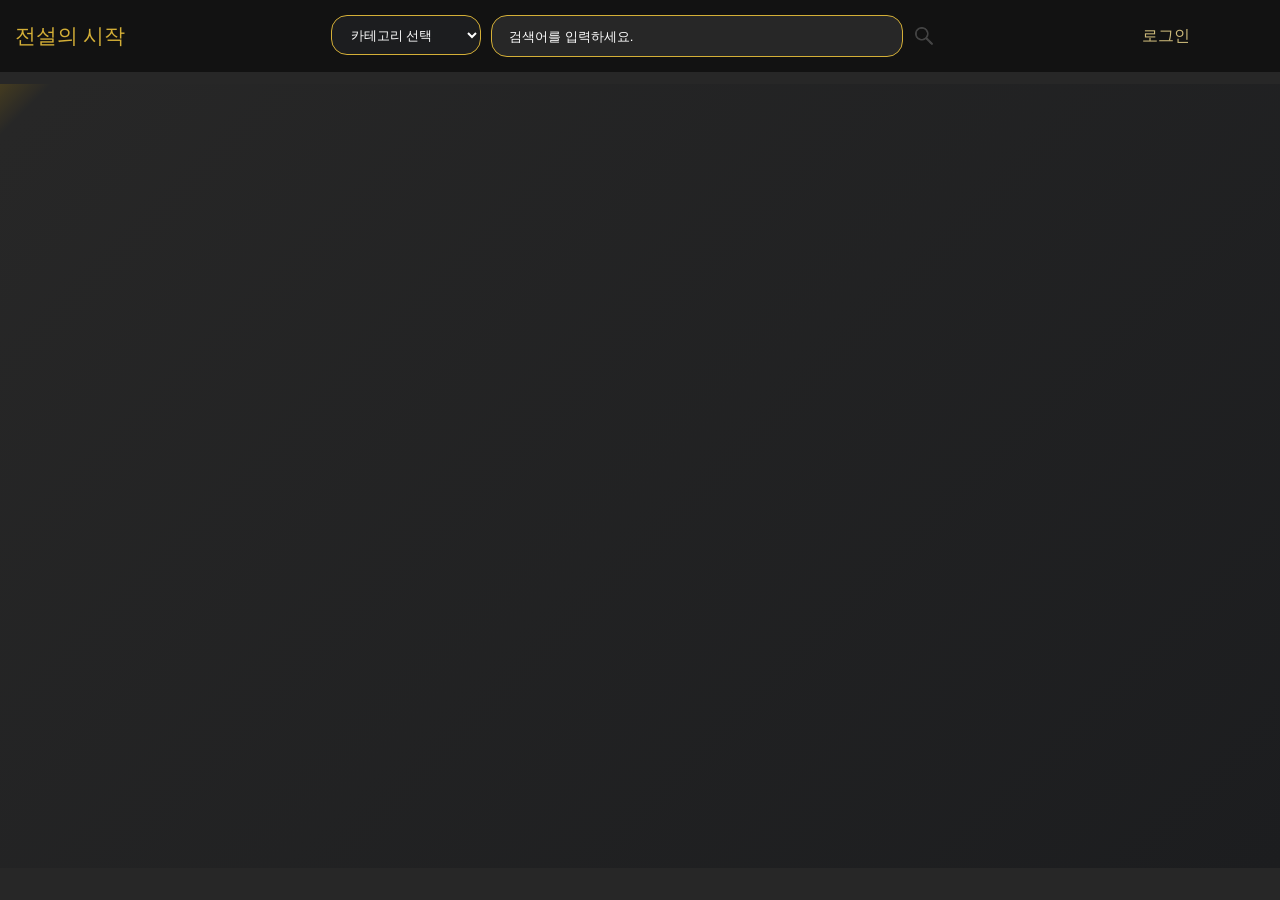
<file: index.html>
<!doctype html>
<html lang="ko">

<head>
  <meta charset="UTF-8" />
  <meta name="viewport" content="width=device-width, initial-scale=1.0" />
  <title>전설의 시작</title>
  <link rel="stylesheet" href="css/style.css" />
  <link rel="stylesheet" href="css/index.css" />
</head>
<!-- 왜 안돼 -->
<body>
  <section class="demo-holy-grid">
    <div class="hg-header">
      <nav class="demo-nav">
        <div class="logo"><a href="index.html">전설의 시작</a></div>
        <div class="searchbox">
          <select id="category-select" class="custom-select">
    <option value="">카테고리 선택</option>
  </select>
        <input type="text" placeholder="  검색어를 입력하세요." />
        <button>
          <img class="btn-img" src="search_icon.png" alt="검색버튼" />
        </button>
        </div>
         <ul class="menu-list">
          <li><a href="login-page.html" id="login-page">로그인</a></li>
          <li><a href="myorder.html" id="myorder" style="display: none;" class="loginout">내 주문 내역</a></li>
          <li><a href="mypage.html" style="display: none;" class="loginout">내 정보</a></li>
          <li><a href="" style="display: none;" id="logout-btn" class="loginout">로그아웃</a></li>
        </ul>
      </nav>  
    </div>
    <div class="hg-content">
      <section class="demo-product-grid">
        <div id="product-list" class="demo-product-card productcard2">
        </div>
      </section>
    </div>

    <script>
      window.addEventListener("DOMContentLoaded", () => {
        const isLoggedIn = sessionStorage.getItem("accessToken");
        const loginButton = document.querySelector("#login-page");
        if (isLoggedIn && loginButton) {
          loginButton.style.display = "none"
          const logout = document.querySelectorAll(".loginout")
          logout.forEach(e => {
            e.style.display = "inline"
          })
        }
      })

      document.querySelector("#logout-btn").addEventListener("click", () => {
        sessionStorage.removeItem("accessToken");
        alert('로그아웃 되었습니다')
        window.location.href = "./index.html"
      });
    </script>
</body>
<script src="/js/common.js"></script>
</html>
</file>
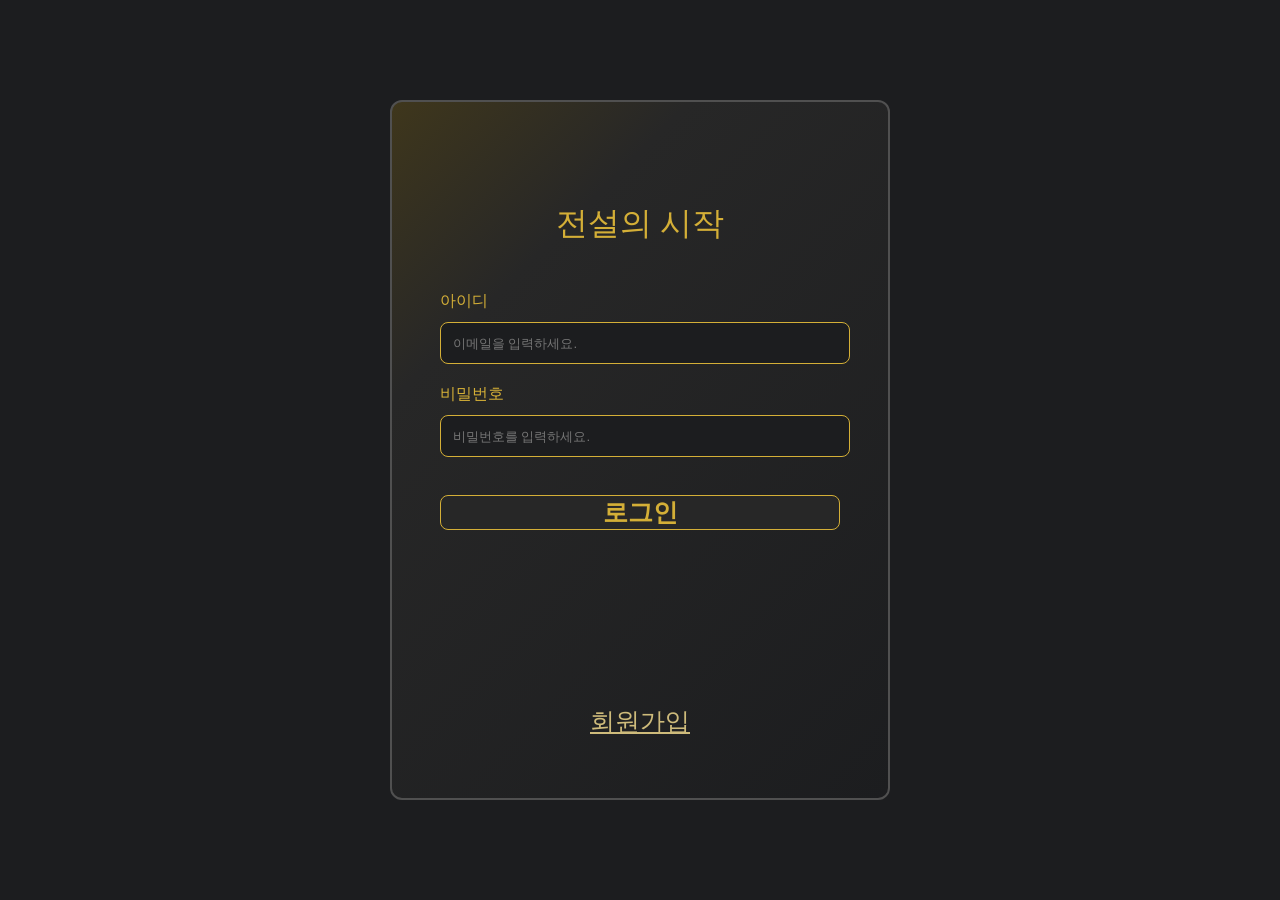
<file: login-page.html>
<!doctype html>
<html lang="ko">
  <head>
    <meta charset="UTF-8" />
    <meta name="viewport" content="width=device-width, initial-scale=1.0" />
    <title>login</title>
    <link rel="stylesheet" href="css/style.css" />
    <link rel="stylesheet" href="css/login.css" />
  </head>

  <body>
    <div class="login-container">
      <div class="logo" id="login-logo">
        <a href="index.html">전설의 시작</a>
      </div>
      <form>
        <div class="loginpage_info">아이디</div>
        <input
          class="signInput"
          id="userId"
          name="userId"
          type="text"
          placeholder=" 이메일을 입력하세요."
        />

        <div class="loginpage_info">
          비밀번호
          <input
            class="signInput"
            id="password"
            name="password"
            type="password"
            placeholder=" 비밀번호를 입력하세요."
          />
        </div>
        <br />
        <button class="btn-action btn-login" id="login-btn">로그인</button>
      </form>
      <button class="noneType-btn" id="register-btn">회원가입</button>
    </div>

    <script>
      document.querySelector("form").addEventListener("submit", async (e) => {
        e.preventDefault();
        const email = e.target.userId.value;
        const password = e.target.password.value;
        try {
          const response = await fetch(
            "http://teacherdev09.kro.kr:10002/endpoint/api/users/login",
            {
              method: "POST",
              headers: { "Content-Type": "application/json" },
              body: JSON.stringify({ email, password }),
            },
          );

          if (!response.ok) {
            throw new Error("로그인 정보 불일치");
          }
          const data = await response.json();
          sessionStorage.setItem("accessToken", data.data.accessToken);
          alert("환영합니다");
          window.location.href = "./index.html";
        } catch (error) {
          alert(error.message);
        }
      });

      const registerBtn = document.getElementById("register-btn");
      registerBtn.addEventListener("click", () => {
        window.location.href = "./register.html";
      });
    </script>
  </body>
</html>
</file>
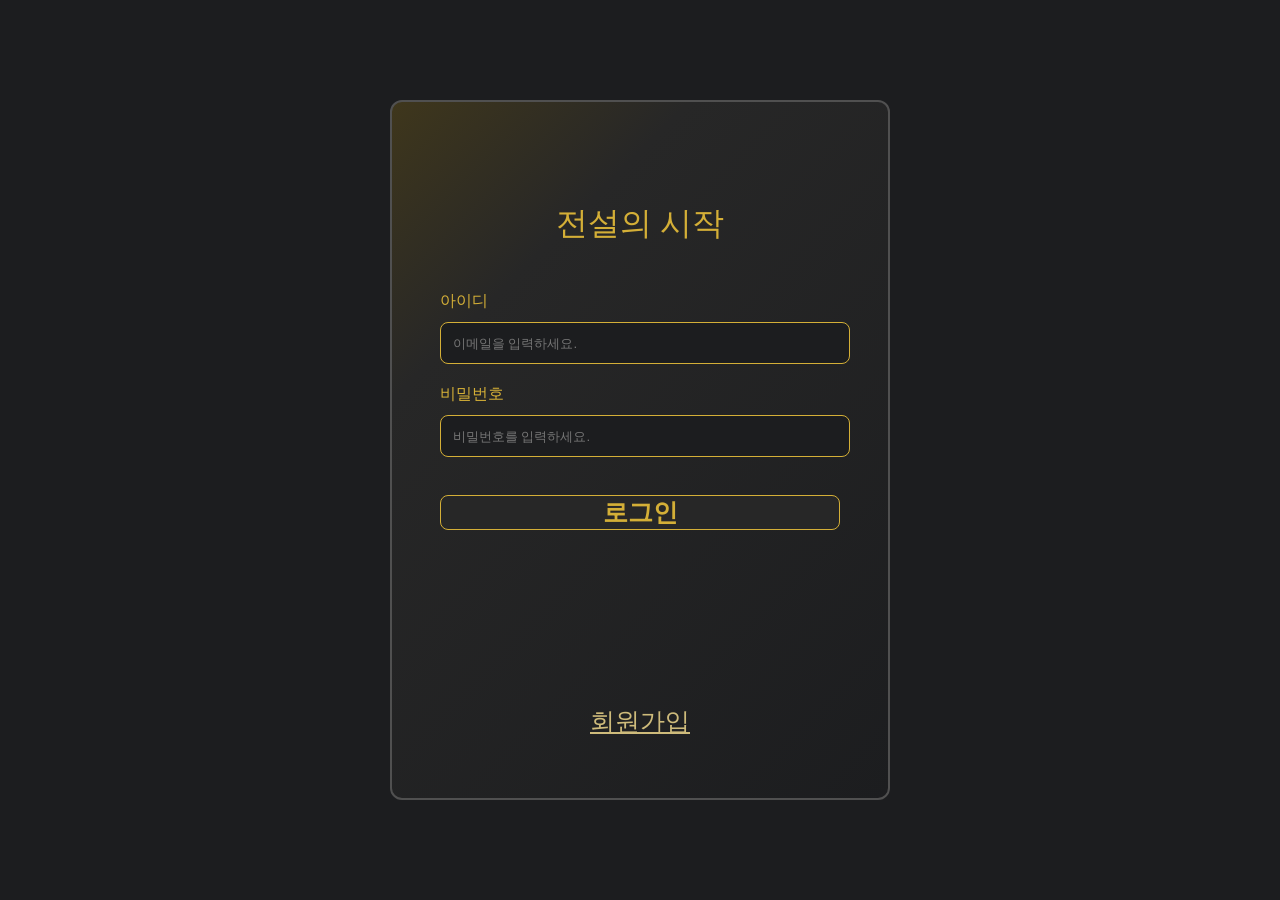
<file: myorder.html>
<!doctype html>
<html lang="ko">
  <head>
    <meta charset="UTF-8" />
    <meta name="viewport" content="width=device-width, initial-scale=1.0" />
    <title>내 주문내역</title>
    <link rel="stylesheet" href="css/style.css" />
    <link rel="stylesheet" href="css/index.css" />
    <link rel="stylesheet" href="css/mypage.css" />
  </head>

  <body>
    <section class="demo-holy-grid">
      <div class="hg-header">
        <nav class="demo-nav">
          <div class="logo"><a href="index.html">전설의 시작</a></div>
          <div class="searchbox">
            <!-- ⬇️ 카테고리 선택창 추가 -->
            <select id="category-select" class="custom-select">
              <option value="">카테고리 선택</option>
            </select>
            <input
              type="text"
              class="searchbox_text"
              placeholder="검색어를 입력하세요."
            />
            <button>
              <img class="btn-img" src="search_icon.png" alt="검색버튼" />
            </button>
          </div>
          <ul class="menu-list">
            <li><a href="login-page.html" id="login-page">로그인</a></li>
            <li>
              <a
                href="myorder.html"
                id="myorder"
                style="display: none"
                class="loginout"
                >내 주문 내역</a
              >
            </li>
            <li>
              <a href="mypage.html" style="display: none" class="loginout"
                >내 정보</a
              >
            </li>
            <li>
              <a href="" style="display: none" id="logout-btn" class="loginout"
                >로그아웃</a
              >
            </li>
          </ul>
        </nav>
      </div>
      <div class="user-container myorder_container">
        <div class="info myorder_info">
          <h1>주문 내역</h1>
        </div>
        <form>
          <div class="orderInfo">
            <div class="user-info">
              <span class="label">주문 번호 : </span>
              <span class="value" id="orderNum">주문 내역이 없습니다.</span>
              <!-- ⬅️ 빈칸에 글자를 채워줍니다 -->
            </div>
            <div class="user-info">
              <span class="label">주문 상품 : </span>
              <span class="value" id="product">주문 내역이 없습니다.</span>
            </div>
            <div class="user-info">
              <span class="label">가격 : </span>
              <span class="value" id="price">주문 내역이 없습니다.</span>
            </div>
            <div class="user-info">
              <span class="label">수량 : </span>
              <span class="value" id="quantity">주문 내역이 없습니다.</span>
            </div>
            <div class="user-info">
              <span class="label">총금액 : </span>
              <span class="value" id="orderPrice">주문 내역이 없습니다.</span>
            </div>
            <div class="user-info">
              <span class="label">상태 : </span>
              <span class="value" id="orderStatus">주문 내역이 없습니다.</span>
            </div>
            <div class="user-info">
              <span class="label">주문일자 : </span>
              <span class="value" id="orderDate">주문 내역이 없습니다.</span>
            </div>
          </div>
        </form>
      </div>
      <div class="hg-footer"></div>
    </section>
  </body>
  <script>
    document.addEventListener("DOMContentLoaded", async () => {
      // 1. 가장 먼저 토큰(로그인 여부)부터 확인합니다.
      const token = sessionStorage.getItem("accessToken");

      if (!token) {
        alert("로그인이 필요한 페이지입니다.");
        window.location.href = "login-page.html"; // 로그인 페이지로 튕겨냅니다.
        return; // 아래 코드가 실행되지 않도록 막습니다.
      }

      // 2. 상단바 메뉴를 '로그인 된 상태'로 바꿔줍니다.
      const loginButton = document.querySelector("#login-page");
      const logoutButtons = document.querySelectorAll(".loginout");
      if (loginButton) {
        loginButton.style.display = "none";
        logoutButtons.forEach((e) => (e.style.display = "inline"));
      }

      // 3. 로그아웃 기능 (상단바 로그아웃 버튼 전용)
      const logoutBtn = document.querySelector("#logout-btn");
      if (logoutBtn) {
        logoutBtn.addEventListener("click", (e) => {
          e.preventDefault();
          sessionStorage.removeItem("accessToken");
          alert("로그아웃 되었습니다");
          window.location.href = "index.html"; // 로그아웃 후 메인으로 이동
        });
      }

      // 4. 서버에서 데이터 가져오기
      try {
        const response = await fetch(
          "http://teacherdev09.kro.kr:10002/endpoint/api/users/me",
          {
            method: "GET",
            headers: { Authorization: "Bearer " + token },
          },
        );

        if (!response.ok) {
          throw new Error("서버 연결 실패");
        }

        const data = await response.json();
        console.log("불러온 데이터:", data);

        // 💡 나중에 주문 내역 API가 연결되면, 아래 주석을 풀고 데이터를 연결해주시면 됩니다!
        /*
        document.querySelector("#orderNum").textContent = data.orderId;
        document.querySelector("#product").textContent = data.productName;
        document.querySelector("#price").textContent = data.price;
        // ... (나머지 정보들도 동일하게 값만 넣어주세요!)
        */
      } catch (error) {
        console.error(
          "주문 내역 데이터를 불러오는데 실패했습니다: " + error.message,
        );
      }

      // ==========================================
      // 🔍 5. 공통 검색 리다이렉트 (index.html로 이동)
      // ==========================================
      const searchInput = document.querySelector(".searchbox input");
      const searchBtn = document.querySelector(".searchbox button");
      const categorySelect = document.querySelector("#category-select");

      if (searchInput && searchBtn) {
        const executeSearchRedirect = () => {
          const keyword = searchInput.value.trim();
          const category = categorySelect ? categorySelect.value : "";

          // 검색어도 없고 카테고리도 선택 안 했으면 막기
          if (!keyword && !category) {
            alert("검색어를 입력하거나 카테고리를 선택해주세요.");
            return;
          }

          // 검색어와 카테고리를 달고 index.html로 이동!
          window.location.href = `index.html?keyword=${encodeURIComponent(keyword)}&category=${encodeURIComponent(category)}`;
        };

        searchBtn.addEventListener("click", executeSearchRedirect);
        searchInput.addEventListener("keypress", (e) => {
          if (e.key === "Enter") executeSearchRedirect();
        });

        if (categorySelect) {
          categorySelect.addEventListener("change", executeSearchRedirect);
        }
      }

      // ==========================================
      // 🗂️ 6. 상단바 카테고리 API에서 동적으로 불러오기
      // ==========================================
      if (categorySelect && categorySelect.options.length <= 1) {
        try {
          const res = await fetch(
            "http://teacherdev09.kro.kr:10002/endpoint/api/products?size=50",
          );
          const result = await res.json();

          if (result.success && result.data && result.data.content) {
            const allProducts = result.data.content;

            // 카테고리 중복 제거
            const categories = [
              ...new Set(allProducts.map((p) => p.category).filter(Boolean)),
            ];

            // option 태그 추가
            categories.forEach((category) => {
              const option = document.createElement("option");
              option.value = category;
              option.textContent = category;
              categorySelect.appendChild(option);
            });
          }
        } catch (error) {
          console.error("카테고리를 불러오지 못했습니다.", error);
        }
      }
    }); // <-- DOMContentLoaded 닫히는 괄호
  </script>
</html>
</file>
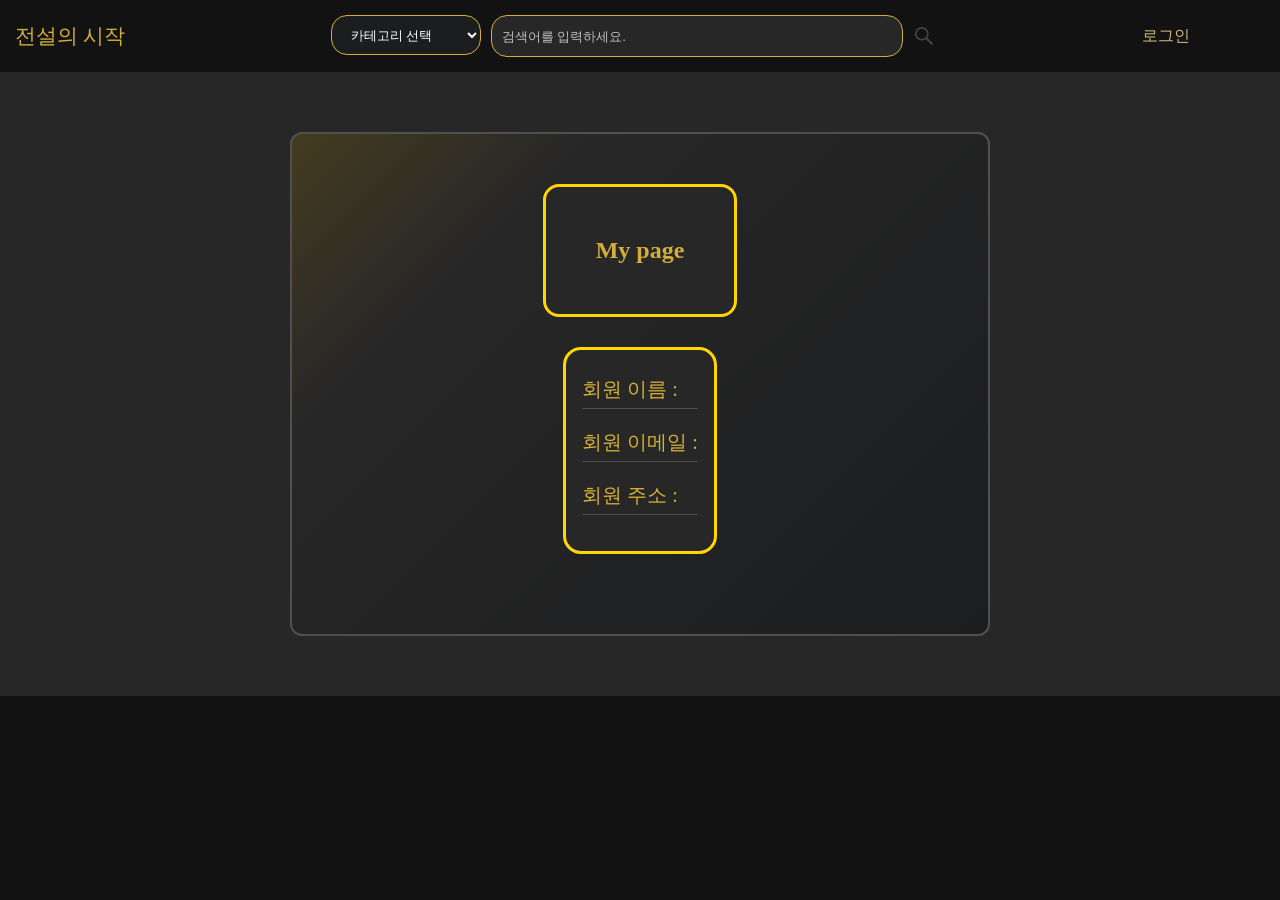
<file: mypage.html>
<!doctype html>
<html lang="ko">
  <head>
    <meta charset="UTF-8" />
    <meta name="viewport" content="width=device-width, initial-scale=1.0" />
    <title>마이페이지</title>
    <link rel="stylesheet" href="css/style.css" />
    <link rel="stylesheet" href="css/index.css" />
    <link rel="stylesheet" href="css/mypage.css" />
  </head>

  <body>
    <section class="demo-holy-grid">
      <div class="hg-header">
        <nav class="demo-nav">
          <div class="logo"><a href="index.html">전설의 시작</a></div>
          <div class="searchbox">
            <!-- ⬇️ 기존 코드 건드리지 않고 이 부분만 한 줄 추가합니다! -->
            <select id="category-select" class="custom-select">
              <option value="">카테고리 선택</option>
            </select>

            <input
              type="text"
              class="searchbox_text"
              placeholder="검색어를 입력하세요."
            />
            <button>
              <img class="btn-img" src="search_icon.png" alt="검색버튼" />
            </button>
          </div>
          <ul class="menu-list">
            <li><a href="login-page.html" id="login-page">로그인</a></li>
            <li>
              <a
                href="myorder.html"
                id="myorder"
                style="display: none"
                class="loginout"
                >내 주문 내역</a
              >
            </li>
            <li>
              <a href="mypage.html" style="display: none" class="loginout"
                >내 정보</a
              >
            </li>
            <li>
              <a href="" style="display: none" id="logout-btn" class="loginout"
                >로그아웃</a
              >
            </li>
          </ul>
        </nav>
      </div>
      <div class="user-container">
        <div class="info myorder_info">
          <h1>My page</h1>
        </div>
        <form>
          <div class="mypage_info">
            <div class="user-info" id="name">회원 이름 :</div>
            <div class="user-info" id="email">회원 이메일 :</div>
            <div class="user-info" id="address">회원 주소 :</div>
          </div>
        </form>
      </div>
      <div class="hg-footer"></div>
    </section>
  </body>
  <script>
    // =======================================================
    // ⬇️ 동료분이 작성하신 기존 코드 (건드리지 않음)
    // =======================================================
    (async () => {
      try {
        const token = sessionStorage.getItem("accessToken");
        const response = await fetch(
          "http://teacherdev09.kro.kr:10002/endpoint/api/users/me",
          {
            method: "GET",
            headers: { Authorization: "Bearer " + token },
          },
        );
        if (!token) {
          alert("로그인이 필요한 페이지 잆니다.");
          window.location.href = "./index.html";
          return;
        }
        if (!response.ok) {
          throw new Error("서버 연결 실패");
        }
        const data = await response.json();
        document.querySelector("#name").textContent =
          "회원 이름 : " + data.data.name;
        document.querySelector("#email").textContent =
          "회원 이메일 : " + data.data.email;
        document.querySelector("#address").textContent =
          "회원 주소 : " + data.data.address;
      } catch (error) {
        alert(error.message);
      }
    })();

    document.querySelector("#logout-btn").addEventListener("click", () => {
      sessionStorage.removeItem("accessToken");
      alert("로그아웃 되었습니다");
      window.location.href = "./index.html";
    });

    // =======================================================
    // ⬇️ 여기서부터 새로 추가된 카테고리/검색 연동 코드입니다!
    // =======================================================
    document.addEventListener("DOMContentLoaded", async () => {
      const token = sessionStorage.getItem("accessToken");
      const loginButton = document.querySelector("#login-page");
      const logoutButtons = document.querySelectorAll(".loginout");
      if (token) {
        if (loginButton) loginButton.style.display = "none";
        logoutButtons.forEach((e) => (e.style.display = "inline"));
      }
      const searchInput = document.querySelector(".searchbox input");
      const searchBtn = document.querySelector(".searchbox button");
      const categorySelect = document.querySelector("#category-select");

      // 🔍 공통 검색 리다이렉트 (index.html로 이동)
      if (searchInput && searchBtn) {
        const executeSearchRedirect = () => {
          const keyword = searchInput.value.trim();
          const category = categorySelect ? categorySelect.value : "";

          if (!keyword && !category) {
            alert("검색어를 입력하거나 카테고리를 선택해주세요.");
            return;
          }

          window.location.href = `index.html?keyword=${encodeURIComponent(keyword)}&category=${encodeURIComponent(category)}`;
        };

        searchBtn.addEventListener("click", executeSearchRedirect);
        searchInput.addEventListener("keypress", (e) => {
          if (e.key === "Enter") executeSearchRedirect();
        });

        if (categorySelect) {
          categorySelect.addEventListener("change", executeSearchRedirect);
        }
      }

      // 🗂️ 상단바 카테고리 API에서 동적으로 불러오기
      if (categorySelect && categorySelect.options.length <= 1) {
        try {
          const res = await fetch(
            "http://teacherdev09.kro.kr:10002/endpoint/api/products?size=50",
          );
          const result = await res.json();

          if (result.success && result.data && result.data.content) {
            const allProducts = result.data.content;
            const categories = [
              ...new Set(allProducts.map((p) => p.category).filter(Boolean)),
            ];

            categories.forEach((category) => {
              const option = document.createElement("option");
              option.value = category;
              option.textContent = category;
              categorySelect.appendChild(option);
            });
          }
        } catch (error) {
          console.error("카테고리를 불러오지 못했습니다.", error);
        }
      }
    });
  </script>
</html>
</file>
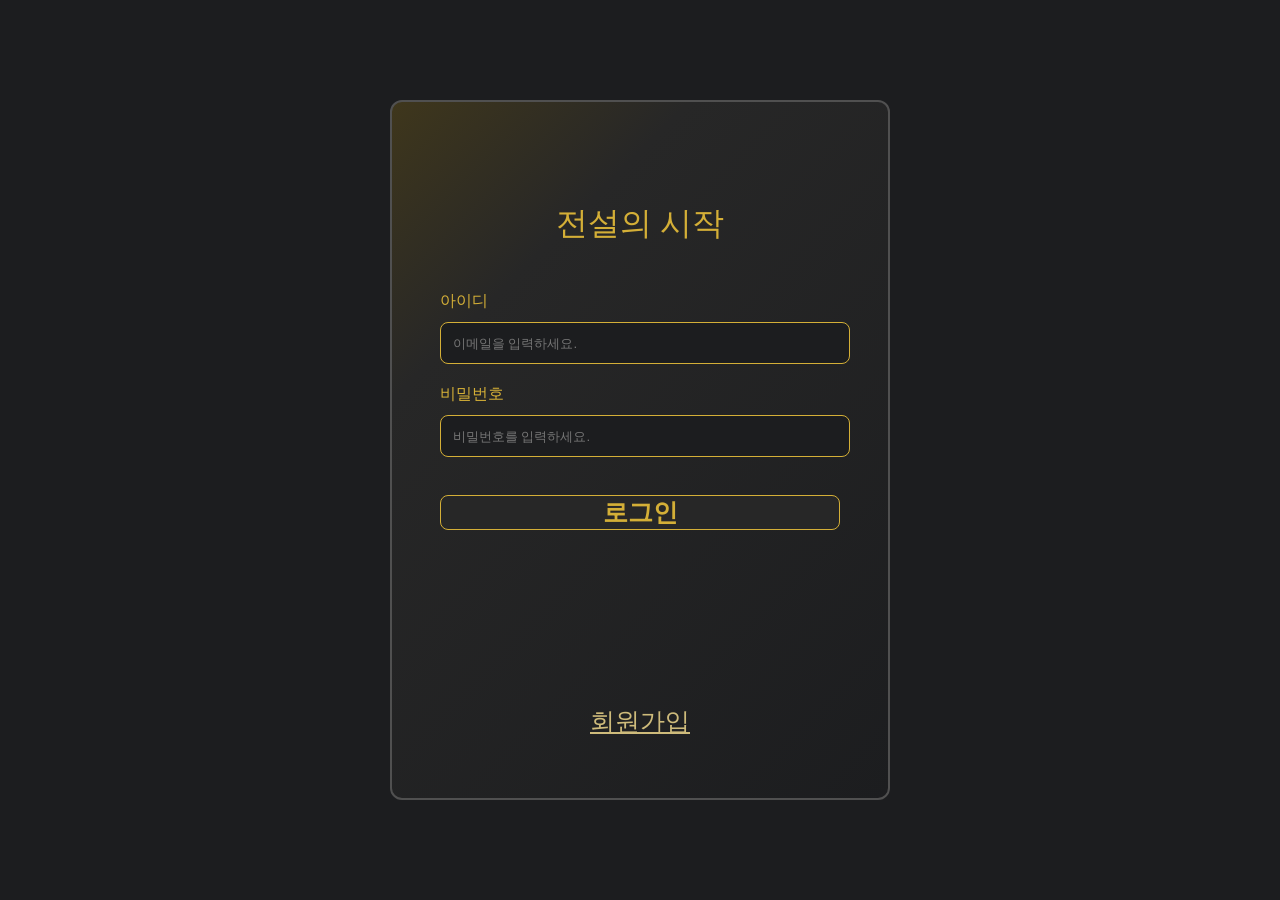
<file: order.html>
<!doctype html>
<html lang="ko">

<head>
  <meta charset="UTF-8" />
  <meta name="viewport" content="width=device-width, initial-scale=1.0" />
  <title>Order</title>
  <link rel="stylesheet" href="css/style.css" , />
  <link rel="stylesheet" href="css/product.css" />
  <link rel="stylesheet" href="css/order.css" />
  <link rel="stylesheet" href="css/index.css" />
  <link rel="stylesheet" href="css/login.css" />
</head>

<body>
  <div class="demo-holy-grid">
    <!-- 헤더 -->
    <header class="hg-header">
      <nav class="demo-nav">
        <div class="logo"><a href="index.html">전설의 시작</a></div>
        <div class="searchbox">
          <select id="category-select" class="custom-select">
            <option value="">카테고리 선택</option>
            <!-- 나머지는 자바스크립트(API)가 채워줄 겁니다! -->
          </select>
          <input type="text" class="searchbox_text" placeholder="검색어를 입력하세요." />
            <button id="main-search-btn">
              <img class="btn-img" src="search_icon.png" alt="검색버튼" />
            </button>
          </div>
         <ul class="menu-list">
          <li><a href="login-page.html" id="login-page">로그인</a></li>
          <li><a href="myorder.html" id="myorder" style="display: none;" class="loginout">내 주문 내역</a></li>
          <li><a href="mypage.html" style="display: none;" class="loginout">내 정보</a></li>
          <li><a href="" style="display: none;" id="logout-btn" class="loginout">로그아웃</a></li>
          </ul>
      </nav>
    </header>

    <!-- 메인 컨텐츠 -->
    <main class="hg-content">
      <div class="order-page-wrap">
        <!-- 주문 입력 폼 -->
        <div id="orderFormArea">
          <h1 class="order-title">Order</h1>
          <hr class="divider" />

          <div class="order-grid">
            <!-- 왼쪽: 옵션 및 배송 정보 선택 -->
            <div>
              <div class="option-group">
                <label class="option-label">주문 상품</label>
                <div style="
                            background-color: #272727;
                            border: 1px solid #505050;
                            border-radius: 8px;
                            padding: 12px 15px;
                            display: flex;
                            justify-content: space-between;
                            align-items: center;">
                  <span id="orderProductName" style="font-weight: bold; color: #fff; font-size: 1.05rem">상품 불러오는
                    중...</span>


                </div>
              </div>

              <div class="option-group" style="margin-top: 15px">
                <label class="option-label">주문 수량</label>
                <div class="qty-control">
                  <button type="button" class="qty-btn" id="btnMinus">
                    -
                  </button>
                  <input type="number" id="qtyInput" class="input-qty" value="1" min="1" readonly />
                  <button type="button" class="qty-btn" id="btnPlus">
                    +
                  </button>
                </div>
              </div>

              <div class="option-group" style="margin-top: 15px">
                <label class="option-label" for="userName">주문자 성함</label>
                <!-- ⬇️ style 속성을 아예 지워버립니다 -->
                <input type="text" id="userName" class="signInput" placeholder="이름을 입력하세요" />
              </div>

              <div class="option-group" style="margin-top: 15px">
                <label class="option-label" for="userAddress">배송지 주소</label>
                <!-- ⬇️ 여기도 style 속성을 지워줍니다 -->
                <input type="text" id="userAddress" class="signInput" placeholder="배송 주소를 입력하세요" />
              </div>
            </div>

            <!-- 오른쪽: 주문 요약 및 결제 금액 카드 -->
            <div class="summary-card">
              <div>
                <h3 style="color: #cebb7b; margin-bottom: 15px">
                  주문 내역 요약
                </h3>

                <div class="summary-row">
                  <span style="color: #bbb">선택 상품</span>
                  <span id="summaryProductName" style="font-weight: 500">""</span>
                </div>

                <div class="summary-row">
                  <span style="color: #bbb">수량</span>
                  <span id="summaryQty">1개</span>
                </div>

                <div class="summary-row">
                  <span style="color: #bbb">배송비</span>
                  <span style="color: #cebb7b">무료배송</span>
                </div>

                <div class="summary-row total">
                  <span class="total-label">최종 결제금액</span>
                  <span class="total-amount" id="summaryTotal">₩</span>
                </div>
              </div>

              <!-- 구매하기 버튼 -->
              <button type="button" id="btnOrder" class="btn-action btn-buy" style="margin-top: 20px">
                주문 완료하기
              </button>
            </div>
          </div>
        </div>
        <!-- 주문 완료 후 성공 메시지 출력 -->
    </main>

    <!-- 푸터-->
    <footer class="hg-footer">
    </footer>
  </div>

  <!-- 수량 연동 및 주문 처리 스크립트 -->
  <script>
    let currentProduct = {
    id: null,
    name: "상품 불러오는 중...",
    price: 0
  };
    const orderProductName = document.getElementById("orderProductName");
    const summaryProductName = document.getElementById("summaryProductName");
    const summaryQty = document.getElementById("summaryQty");
    const summaryTotal = document.getElementById("summaryTotal");

    const qtyInput = document.getElementById("qtyInput");
    const btnMinus = document.getElementById("btnMinus");
    const btnPlus = document.getElementById("btnPlus");
    const btnOrder = document.getElementById("btnOrder");


    const updateOrderSummary = () => {
      const qty = Number(qtyInput.value);
      const totalPrice = currentProduct.price * qty;

      summaryProductName.textContent = currentProduct.name;
      summaryQty.textContent = `${qty}개`;
      summaryTotal.textContent = `${totalPrice.toLocaleString()}원`;
    };

    const urlParams = new URLSearchParams(window.location.search);
    const productId = urlParams.get("id");
    const initialQty = Number(urlParams.get("stockQuantity"));

    document.addEventListener("DOMContentLoaded", async () => {
      // ==========================================
      // ⭐ 1. 로그인 체크 및 상단 메뉴 켜주기 (추가된 부분)
      // ==========================================
      const token = sessionStorage.getItem("accessToken");
      
      // 만약 토큰이 없다면 (비로그인 상태로 주소창을 치고 들어왔다면) 튕겨냅니다!
      if (!token) {
        alert("로그인이 필요한 페이지입니다.");
        window.location.href = "login-page.html";
        return; 
      }

      // 로그인 상태라면 상단바 메뉴를 바꿔줍니다.
      const loginButton = document.querySelector("#login-page");
      const logoutButtons = document.querySelectorAll(".loginout");
      if (loginButton) loginButton.style.display = "none";
      logoutButtons.forEach((e) => (e.style.display = "inline"));

      // 로그아웃 기능 연결
      const logoutBtn = document.querySelector("#logout-btn");
      if (logoutBtn) {
        logoutBtn.addEventListener("click", (e) => {
          e.preventDefault();
          sessionStorage.removeItem("accessToken");
          alert("로그아웃 되었습니다");
          window.location.href = "./index.html";
        });
      }

      // ==========================================
      // ⭐ 2. 공통 검색 및 카테고리 기능 (추가된 부분)
      // ==========================================
      const searchInput = document.querySelector(".searchbox input");
      const searchBtn = document.querySelector("#main-search-btn");
      const categorySelect = document.querySelector("#category-select");

      if (searchInput && searchBtn) {
        const executeSearchRedirect = () => {
          const keyword = searchInput.value.trim();
          const category = categorySelect ? categorySelect.value : "";

          if (!keyword && !category) {
            alert("검색어를 입력하거나 카테고리를 선택해주세요.");
            return;
          }
          window.location.href = `index.html?keyword=${encodeURIComponent(keyword)}&category=${encodeURIComponent(category)}`;
        };

        searchBtn.addEventListener("click", executeSearchRedirect);
        searchInput.addEventListener("keypress", (e) => {
          if (e.key === "Enter") executeSearchRedirect();
        });
        if (categorySelect) {
          categorySelect.addEventListener("change", executeSearchRedirect);
        }
      }

      if (categorySelect && categorySelect.options.length <= 1) {
        try {
          const res = await fetch("http://teacherdev09.kro.kr:10002/endpoint/api/products?size=50");
          const result = await res.json();

          if (result.success && result.data && result.data.content) {
            const allProducts = result.data.content;
            const categories = [...new Set(allProducts.map((p) => p.category).filter(Boolean))];

            categories.forEach((category) => {
              const option = document.createElement("option");
              option.value = category;
              option.textContent = category;
              categorySelect.appendChild(option);
            });
          }
        } catch (error) {
          console.error("카테고리를 불러오지 못했습니다.", error);
        }
      }

      // ==========================================
      // ⬇️ 기존 상품 데이터 불러오기 코드 (그대로 둡니다)
      // ==========================================
      const urlParams = new URLSearchParams(window.location.search);
      const productId = urlParams.get("productId") || 1;
      const initialQty = urlParams.get("quantity") || 1;

      qtyInput.value = 1;

      try {
        const response = await fetch(
          `http://teacherdev09.kro.kr:10002/endpoint/api/products/${productId}`
        );

        if (!response.ok) {
          throw new Error("상품 정보를 불러오는데 실패했습니다");
        }

        const result = await response.json();

        if (result.success) {
          const product = result.data;
          currentProduct.id = product.id;
          currentProduct.name = product.name;
          currentProduct.price = product.price;

          orderProductName.textContent = currentProduct.name;
          updateOrderSummary();
        } else {
          console.error(result.message);
        }
      } catch (error) {
        console.error("에러 발생:", error.message);
      }
    });

    // 수량 증감 버튼 이벤트 
    btnPlus.addEventListener("click", () => {
      let count = Number(qtyInput.value);
      if (count < initialQty){
        qtyInput.value = ++count;
        updateOrderSummary();
      }else
      alert(`해당 상품의 최대 주문 가능 수량은 ${initialQty}개입니다.`);
    });

    btnMinus.addEventListener("click", () => {
      let count = Number(qtyInput.value);
      if (count > 1) {
        qtyInput.value = --count;
        updateOrderSummary();
      }
    });

    btnOrder.addEventListener("click", async () => {
      const userName = document.getElementById("userName").value.trim();
      const userAddress = document.getElementById("userAddress").value.trim();
      const qty = Number(qtyInput.value);

      if (userName.length === 0) {
        alert("주문자 성함을 입력해주세요.");
        return;
      }

      if (userAddress.length === 0) {
        alert("배송 주소를 입력해주세요.");
        return;
      }

      const payload = {
        customerName: userName,         
        shippingAddress: userAddress,   
        items: [
          {
        id: 0,
        productId: currentProduct.id,
        productName: currentProduct.name,
        quantity: qty,
        orderPrice: currentProduct.price * qty
          }
        ]
      };
      const userToken = sessionStorage.getItem("accessToken"); 
      console.log(userToken)

      if (!userToken) {
        alert("주문을 진행하려면 로그인이 필요합니다.");
        window.location.href = "login-page.html";
        return;
      }

      try {
        const response = await fetch(
          "http://teacherdev09.kro.kr:10002/endpoint/api/orders",
          {
            method: "POST",
            headers: {
              "Content-Type": "application/json",
              "Authorization": `Bearer ${userToken}`,
            },
            body: JSON.stringify(payload)
          }
        );

        if (!response.ok) {
          throw new Error(`주문 처리 에러: ${response.status}`);
        }

        const result = await response.json();

        if (result.success) {
          alert("주문이 성공적으로 완료되었습니다!");
        } else {
          alert(result.message || "주문 처리에 실패했습니다.");
        }
      } catch (error) {
        console.error("에러 발생:", error.message);
        alert("서버 연결에 실패했습니다.");
      }
    });
    // 초기 실행
    updateOrderSummary();
  </script>
</body>

</html>
</file>
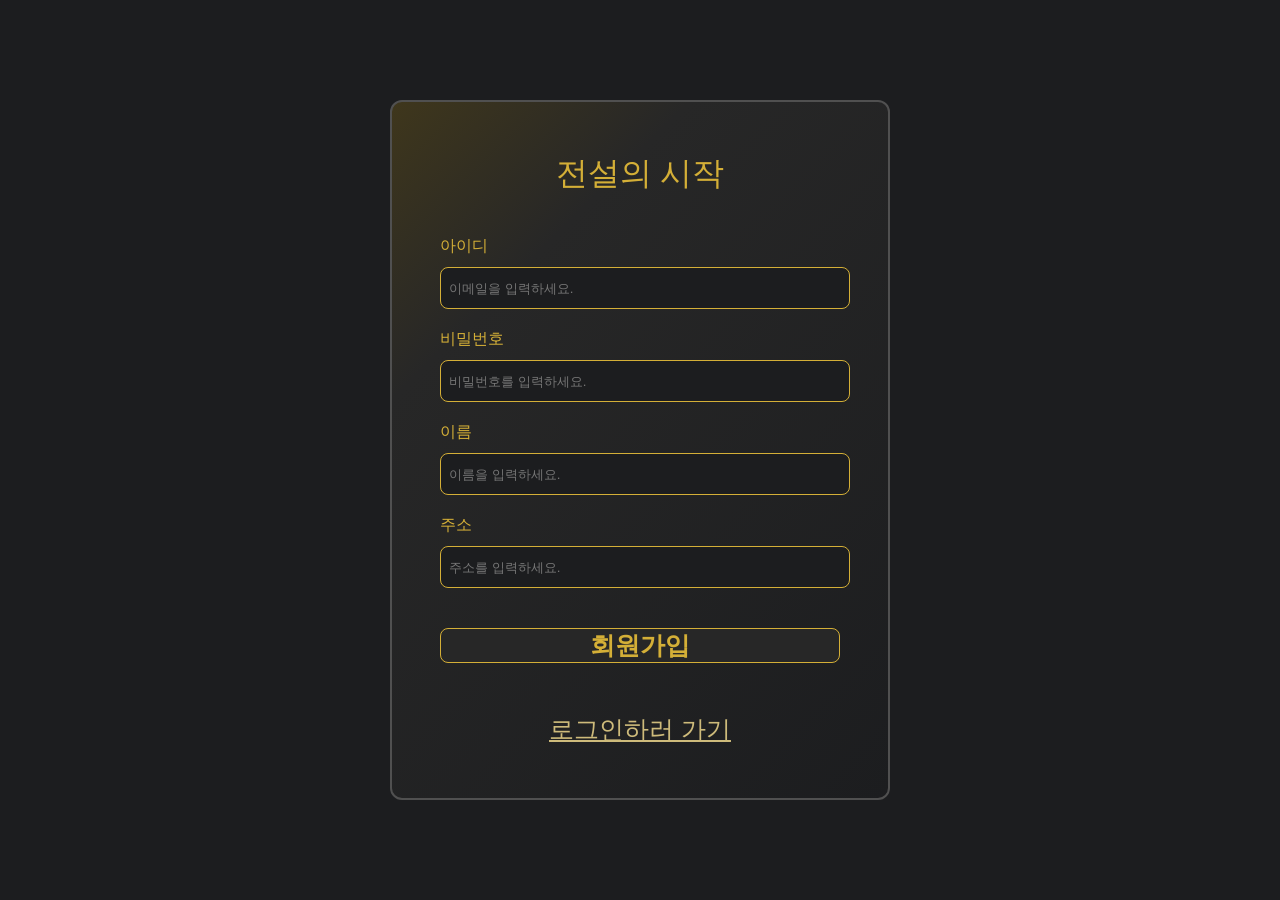
<file: register.html>
<!doctype html>
<html lang="ko">
  <head>
    <meta charset="UTF-8" />
    <meta name="viewport" content="width=device-width, initial-scale=1.0" />
    <title>login</title>
    <link rel="stylesheet" href="css/style.css" />
    <link rel="stylesheet" href="css/login.css" />
  </head>

  <body>
    <div class="login-container">
      <div class="logo"><a href="index.html">전설의 시작</a></div>
      <form>
        <div class="loginpage_info">아이디</div>
        <input
          class="signInput"
          id="email"
          name="email"
          type="text"
          placeholder="이메일을 입력하세요."
        />

        <div class="loginpage_info">비밀번호</div>
        <input
          class="signInput"
          id="password"
          name="password"
          type="password"
          placeholder="비밀번호를 입력하세요."
        />

        <div class="loginpage_info">이름</div>
        <input
          class="signInput"
          id="name"
          name="name"
          type="text"
          placeholder="이름을 입력하세요."
        />

        <div class="loginpage_info">주소</div>
        <input
          class="signInput"
          id="address"
          name="address"
          type="text"
          placeholder="주소를 입력하세요."
        />

        <button class="btn-action btn-login" id="register-btn">회원가입</button>
      </form>
      <button class="noneType-btn" id="loginPage-btn">로그인하러 가기</button>
    </div>

    <script>
      document.querySelector("form").addEventListener("submit", async (e) => {
        e.preventDefault();

        const email = e.target.email.value.trim();
        const password = e.target.password.value;
        const name = e.target.name.value.trim();
        const address = e.target.address.value;
        console.log(name, email, password, address);

        try {
          // 서버 엔드포인트에 맞게 호출
          const response = await fetch(
            "http://teacherdev09.kro.kr:10002/endpoint/api/users/signup",
            {
              method: "POST",
              headers: {
                "Content-Type": "application/json",
              },
              body: JSON.stringify({
                email,
                password,
                name,
                address,
              }),
            },
          );

          const data = await response.json();
          if (!response.ok) {
            throw new Error("회원가입에 실패했습니다.");
          }

          alert("회원가입이 완료되었습니다.");
          window.location.href = "./login-page.html";
        } catch (error) {
          alert(error.message);
        }
      });
      document.getElementById("loginPage-btn").addEventListener("click", () => {
        window.location.href = "./login-page.html";
      });
    </script>
  </body>
</html>
</file>
<file: css/style.css>
* {
  margin: 0;
  padding: 0;
}

body {
  margin: 0;
  background-color: #1c1d1f;
}

.demo-holy-grid {
  display: grid;
  grid-template-columns: 1fr;
  grid-template-rows: auto 1fr auto;
  grid-template-areas:
    "header header header"
    "content content content"
    "footer footer footer";
  gap: 12px;
  background-color: #1c1d1f;

  min-height: 100vh;
  box-sizing: border-box;
}

.hg-header {
  grid-area: header;
  background-color: #1c1d1f;
  color: white;
  font-weight: bold;
}

.hg-content {
  grid-area: content;
  padding: 15px;
  margin-bottom: 20px;
}

.hg-footer {
  grid-area: footer;
  height: 180px;
  background-color: #121212;
  color: white;
  padding: 12px;
  text-align: center;
}

.demo-product-grid {
  display: grid;
  grid-template-columns: repeat(auto-fit, minmax(200px, 1fr));
  gap: 20px;
}

.demo-product-card {
  background-color: transparent;
  color: #ffffff;
  overflow: hidden;
}

.demo-product-card .img-placeholder {
  height: 240px;
  background-color: #ffffff;
  display: flex;
  justify-content: center;
  align-items: center;
  font-weight: bold;
  color: #065f46;
}

.demo-nav {
  display: flex;
  justify-content: space-between;
  align-items: center;
  padding: 15px;
  color: #cebb7b;
  background-color: #121212;
}

.logo {
  font-size: 1.3rem;
  font-weight: bold;
  color: #d4af37;
}

.demo-nav .logo a {
  text-decoration: none;
  font-size: 1.3rem;
  font-weight: bold;
  color: #d4af37;
  font-weight: 500;
}
.demo-nav .menu-list {
  margin: 0;
  display: flex;
  align-items: center;
  list-style-type: none;
  gap: 25px;
}

.demo-nav .menu-list a {
  color: #cebb7b;
  text-decoration: none;
  font-weight: 500;
}

.demo-nav .menu-list a:hover {
  color: #d4af37;
  text-decoration: underline;
}

.demo-nav button {
  background: transparent;
  color: #d4af37;
  border: none;
  padding: 4px;
  cursor: pointer;
  display: flex;
  align-items: center;
  justify-content: center;
}

.demo-nav .btn-img {
  width: 18px;
  height: auto;
  outline: none;
}

.searchbox {
  display: flex;
}

.login-container {
  border: 2px solid #505050;
  width: 500px;
  height: 700px;
  text-align: start;
  background: linear-gradient(
    135deg,
    rgba(97, 80, 25, 0.5) 0%,
    #272727 25%,
    #1c1d1f 100%
  );

  border-radius: 12px;

  padding: 50px 24px;

  box-sizing: border-box;
  margin: 50px auto;
  display: flex;
  flex-direction: column;

  justify-content: center;
  gap: 40px;
  align-items: center;
}

.login-container form {
  width: 400px;
  margin: 0 auto;
  display: flex;
  flex-direction: column;
}

/* 여러 페이지에서 공통으로 쓰이는 강조 텍스트 색상 */
.info {
  color: #d4af37;
  background-color: #272727;
  margin-bottom: 30px;
  padding: 12px;
  border: 3px solid gold;
  border-radius: 8px;
}

/* 공통 버튼 뼈대  */
.btn-action {
  flex: 1;
  height: 50px;
  border-radius: 8px;
  font-size: 1.1rem;
  font-weight: bold;
  cursor: pointer;
  transition: all 0.2s ease-in-out;
}

/* 배경이 투명한 텍스트 형태의 버튼 */
.noneType-btn {
  background: transparent;
  border: none;
  color: #cebb7b;
  text-decoration: underline;
  cursor: pointer;
  font-size: 1rem;
  padding: 10px;
}

.noneType-btn:hover {
  color: #d4af37;
  margin: 0px;
}

/* 리뷰 섹션 전체 영역 */
.review-area {
  margin-top: 50px;
  padding: 40px 20px;
  border-top: 2px solid #222;
  background-color: #000;
  border-radius: 16px;
}

.review-title {
  font-size: 22px;
  font-weight: 700;
  margin-bottom: 25px;
  color: #d4af37;
}

.review-count {
  color: #d4af37;
  font-size: 18px;
}

/* 리뷰 리스트 및 아이템 */
.review-list {
  display: flex;
  flex-direction: column;
  gap: 15px;
}

.review-item {
  background: #ffffff;
  border: 1px solid #ebebeb;
  border-radius: 12px;
  padding: 20px;
  box-shadow: 0 2px 6px rgba(0, 0, 0, 0.03);
}

.review-header {
  display: flex;
  align-items: center;
  gap: 15px;
  margin-bottom: 12px;
  font-size: 14px;
  color: #777;
}

.review-header .reviewer-name {
  font-weight: 600;
  color: #222;
}

.review-content {
  font-size: 15px;
  color: #444;
  line-height: 1.6;
}

/* 리뷰 헤더 영역 (제목과 작성버튼 양쪽 정렬) */
.review-header-wrap {
  display: flex;
  justify-content: space-between;
  align-items: center;
  margin-bottom: 25px;
}

.btn-write-review {
  background-color: #d4af37;
  color: #1c1d1f;
  border: none;
  padding: 10px 20px;
  border-radius: 8px;
  cursor: pointer;
  font-weight: bold;
}

.btn-write-review:hover {
  opacity: 0.9;
}

.empty-review {
  text-align: center;
  color: #999;
  padding: 30px 0;
}

/* 리뷰 등록 모달 (팝업창) CSS */
.modal-overlay {
  position: fixed;
  top: 0;
  left: 0;
  width: 100%;
  height: 100%;
  background: rgba(0, 0, 0, 0.7);
  display: flex;
  justify-content: center;
  align-items: center;
  z-index: 1000;
}
.modal-overlay.hidden {
  display: none;
}

.modal-content {
  background: #272727;
  color: white;
  border: 1px solid #505050;
  padding: 30px;
  width: 90%;
  max-width: 400px;
  border-radius: 12px;
}

.modal-title {
  margin-top: 0;
  margin-bottom: 20px;
  font-size: 20px;
  color: #d4af37;
}

.form-group {
  margin-bottom: 15px;
}

.form-group label {
  display: block;
  font-weight: bold;
  margin-bottom: 8px;
  color: #cebb7b;
}

.review-input {
  width: 100%;
  padding: 10px;
  border: 1px solid #d4af37;
  background-color: #1c1d1f;
  color: white;
  border-radius: 8px;
  box-sizing: border-box;
  outline: none;
}

.modal-actions {
  display: flex;
  gap: 10px;
  margin-top: 25px;
}

.btn-modal {
  flex: 1;
  padding: 12px;
  border: none;
  border-radius: 8px;
  cursor: pointer;
  font-weight: bold;
}

.btn-modal.cancel {
  background: #1c1d1f;
  border: 1px solid #505050;
  color: #cebb7b;
}

.btn-modal.submit {
  background: #d4af37;
  color: #1c1d1f;
}

.logo a {
  text-decoration: none;
  font-size: 1.3rem;
  font-weight: bold;
  color: #d4af37;
  font-weight: 500;
}

#login-logo {
  padding-top: 50px;
  margin-bottom: -100px;
}

#login-btn {
  font-size: 25px;
}

#loginPage-btn {
  font-size: 25px;
}

#register-btn {
  margin-top: 20px;
  font-size: 25px;
}

a {
  text-decoration: none; /* 밑줄을 아예 없애줍니다 */
  color: inherit; /* 보라색으로 변하지 않고 원래 정해둔 글자색을 유지하게 합니다 */
}

#btn-back-to-top {
  position: fixed;
  bottom: 40px;
  right: 40px;
  width: 60px;
  height: 60px;
  background-color: #d4af37;
  color: #1c1d1f;
  border: none;
  border-radius: 50%; /* 완전한 동그라미 */
  font-weight: bold;
  font-size: 14px;
  cursor: pointer;
  box-shadow: 0 4px 10px rgba(0, 0, 0, 0.5);
  display: block; /* 처음엔 숨겨둡니다 (자바스크립트가 꺼내줄 예정) */
  z-index: 9999; /* 화면의 가장 맨 위에 떠 있도록 설정 */
  transition:
    background-color 0.3s,
    transform 0.3s;
}

#btn-back-to-top:hover {
  background-color: #cebb7b;
  transform: translateY(-5px); /* 마우스 올리면 살짝 위로 들리는 효과 */
}

.demo-nav button {
  background: transparent;
  color: #d4af37;
  border: none;
  padding: 4px;
  cursor: pointer;
  display: flex;
  align-items: center;
  justify-content: center;
}

.demo-nav .btn-img {
  width: 18px;
  height: auto;
  outline: none;
}

.demo-nav input {
  width: 400px;
  height: 40px;
  border-radius: 16px;
  border: 0px;
  background-color: #272727;
  color: white;
  border: 1px solid #d4af37;
  margin-left: 10px;
  padding-left: 10px;
}

.loginpage_info {
  color: #d4af37;
}

.searchbox_text {
  padding-left: 15px;
}

.searchbox_text::placeholder {
  color: #bec0bb;
}

.btn-img {
  width: 18px;
  height: auto;
  outline: none;
  padding-left: 8px;
}

.productcard2 {
  font-size: 20px;
}

.product-quantity {
  margin-bottom: 20px;
}

.myorder_info {
  border-radius: 16px;
  padding: 50px;
  text-align: center;
}

.orderInfo {
  margin: 0 auto; /* 박스 자체를 가운데로 */
  display: flex;
  flex-direction: column;
  gap: 20px; /* 각 줄 사이의 간격 */
  color: #d4af37;
  margin-bottom: 30px;
  padding: 16px;
  border: 3px solid gold;
  border-radius: 18px;
}

/* 한 줄(row)의 정렬 방식 */
.user-info {
  display: flex;
  justify-content: space-between; /* ⬅️ 마법의 단어! 왼쪽-오른쪽으로 쫙 밀어냅니다 */
  align-items: center;
  font-size: 20px;
  color: #d4af37;
  border-bottom: 1px solid #505050; /* 살짝 밑줄을 넣어주면 더 예쁩니다 (선택사항) */
  padding-bottom: 5px;
}

/* 왼쪽 글자(제목) 디자인 */
.user-info .label {
  color: #cebb7b; /* 금색으로 포인트 */
}

/* 오른쪽 글자(값) 디자인 */
.user-info .value {
  font-weight: bold; /* 값은 눈에 잘 띄게 굵게! */
}

.mypage_info {
  color: #d4af37;
  background-color: #272727;
  margin-bottom: 30px;
  padding: 16px;
  border: 3px solid gold;
  border-radius: 18px;
}

.custom-select {
  border: 1px solid #d4af37;
  border-radius: 16px;
  background-color: #1c1d1f;
  color: white;
  height: 40px;
  padding: 0 15px;
  width: 150px;
  outline: none;
}

.option-group .signInput {
  width: 100%; /* 기존 인라인 스타일에 있던 너비 유지 */
  margin: 0 0 0 20px; /* 위, 오른쪽, 아래 여백은 0, 왼쪽 여백만 20px */
}
</file>
<file: css/index.css>
.demo-holy-grid {
  display: grid;
  grid-template-columns: 200px 1fr 150px;
  grid-template-rows: auto 1fr auto;
  grid-template-areas:
    "header header header"
    "content content content"
    "footer footer footer";
  gap: 12px;
  background-color: #272727;
  min-height: 100vh;
  box-sizing: border-box;
  justify-content: center;
}

.hg-header {
  grid-area: header;
  background-color: #1c1d1f;
  color: white;
  font-weight: bold;
}

.hg-content {
  grid-area: content;
  padding: 25px;
  background: linear-gradient(
    135deg,
    rgba(97, 80, 25, 0.5) 0%,
    #272727 2.5%,
    #1c1d1f 100%
  );
}

.hg-footer {
  grid-area: footer;
  height: 180px;
  background-color: #121212;
  color: white;
  padding: 12px;
  text-align: center;
}

.demo-product-grid {
  display: grid;
  grid-template-columns: repeat(auto-fit, minmax(200px, 1fr));
  gap: 20px;
}

.demo-product-card {
  background-color: transparent;
  color: #ffffff;
  border: none;
  overflow: hidden;
}

.demo-product-card .img-placeholder {
  height: 240px;
  background-color: #ffffff;
  display: flex;
  justify-content: center;
  align-items: center;
  font-weight: bold;
  color: #065f46;
}

.demo-nav {
  display: flex;
  justify-content: space-between;
  align-items: center;
  padding: 15px;
  color: #cebb7b;
  background-color: #121212;
}

.demo-nav .logo a {
  text-decoration: none;
  font-size: 1.3rem;
  font-weight: bold;
  color: #d4af37;
  font-weight: 500;
}

.demo-nav .menu-list {
  margin: 0;
  display: flex;
  justify-content: center;
  list-style-type: none;
  gap: 25px;
}

.demo-nav .menu-list a {
  color: #cebb7b;
  text-decoration: none;
  font-weight: 500;
}

.demo-nav .menu-list a:hover {
  color: #d4af37;
  text-decoration: underline;
}

.demo-nav button {
  background: transparent;
  color: #d4af37;
  border: none;
  padding: 4px;
  cursor: pointer;
  display: flex;
  align-items: center;
  justify-content: center;
}

.demo-nav .btn-img {
  width: 18px;
  height: auto;
  outline: none;
  padding-left: 8px;
}

.demo-nav input {
  width: 400px;
  height: 40px;
  border-radius: 16px;
  border: 0px;
  background-color: #272727;
  color: white;
  border: 1px solid #d4af37;
  margin-left: 10px;
  padding-left: 10px;
}
input::placeholder {
  color: #ffffff; /* 원하는 색상 코드 */
  opacity: 1; /* 브라우저 기본 투명도를 없애서 더 선명하게 보이게 함 */
}
.custom-select {
  border: 1px solid #d4af37;
  border-radius: 16px;
  background-color: #1c1d1f;
  color: white;
  height: 40px;
  padding: 0 15px;
  width: 150px;
  outline: none;
}
</file>
<file: css/login.css>
.login-container {
  border: 2px solid #505050;
  width: 500px;
  height: 700px;
  text-align: start;
  background: linear-gradient(
    135deg,
    rgba(97, 80, 25, 0.5) 0%,
    #272727 25%,
    #1c1d1f 100%
  );
  border-radius: 12px;
  padding: 50px 24px;
  box-sizing: border-box;
  margin: 100px auto;
  display: flex;
  flex-direction: column;
  justify-content: space-between;
  align-items: center;
}

.logo a {
  text-decoration: none;
  font-size: 2rem;
  font-weight: bold;
  color: #d4af37;
  font-weight: 500;
}

.login-container form {
  width: 400px;
  margin: 0 auto;
  display: flex;
  flex-direction: column;
}

.signInput {
  border: 1px solid #d4af37;
  border-radius: 8px;
  background-color: #1c1d1f;
  width: 400px;
  height: 40px;
  margin: 10px 0px 20px 0px;
  padding-left: 8px;
  color: white;
}

/* 인증 관련 버튼 색상*/
.btn-login {
  background-color: #272727;
  border: 1px solid #d4af37;
  color: #d4af37;
}

.btn-login:hover {
  background-color: rgba(212, 175, 55, 0.1);
}
</file>
<file: css/mypage.css>
.user-container {
  border: 2px solid #505050;
  grid-area: content;
  width: 700px;
  height: flex;
  text-align: start;
  background: linear-gradient(
    135deg,
    rgba(97, 80, 25, 0.5) 0%,
    #272727 25%,
    #1c1d1f 100%
  );
  border-radius: 12px;
  padding: 50px 24px;
  box-sizing: border-box;
  margin: auto;
  display: flex;
  flex-direction: column;
  justify-content: space-between;
  align-items: center;
}

.user-container form {
  margin: auto;
  display: flex;
  flex-direction: column;
}

.user-info {
  margin: 10px 0px 20px 0px;
  color: #d4af37;
}
</file>
<file: css/product.css>
.product-detail-page {
  max-width: 1000px;
  margin: 50px auto;
  padding: 20px;
  color: white;
  box-sizing: border-box;
}

.product-top-area {
  display: flex;
  gap: 40px;
  margin-bottom: 60px;
  flex-wrap: wrap;
}

.product-image-wrap {
  flex: 1;
  min-width: 350px;
}

.thumbnail-list {
  display: flex;
  gap: 10px;
}

.thumb-btn {
  width: 480px;
  height: 480px;
  background-color: #1c1d1f;
  border: 1px solid #505050;
  border-radius: 8px;
  cursor: pointer;
  overflow: hidden;
  padding: 0;
}

.thumb-btn img {
  width: 100%;
  height: 100%;
  object-fit: cover;
}

.thumb-btn:hover,
.thumb-btn:focus {
  border: 2px solid #d4af37;
}

.product-info-wrap {
  flex: 1;
  min-width: 350px;
  display: flex;
  flex-direction: column;
}

.product-category {
  color: #cebb7b;
  font-size: 0.9rem;
  margin-bottom: 10px;
  font-weight: 500;
}

.product-name {
  font-size: 1.8rem;
  margin-bottom: 15px;
  color: white;
}

.product-price-info {
  margin-bottom: 20px;
}

.final-price {
  font-size: 2rem;
  color: #d4af37;
}

.divider {
  border: 0;
  border-top: 1px solid #505050;
  margin: 20px 0;
}

.product-options {
  display: flex;
  flex-direction: column;
  gap: 15px;
  margin-bottom: 20px;
}

.option-group {
  display: flex;
  align-items: center;
  justify-content: space-between;
}

.option-label {
  color: #cebb7b;
  font-weight: bold;
  white-space: nowrap;
}

.option-select,
.input-qty {
  border: 1px solid #d4af37;
  border-radius: 8px;
  background-color: #1c1d1f;
  color: white;
  height: 40px;
  padding: 0 15px;
  width: 250px;
  outline: none;
}

.option-select:focus,
.input-qty:focus {
  box-shadow: 0 0 5px rgba(212, 175, 55, 0.5);
}

.product-quantity {
  display: flex;
  align-items: center;
  justify-content: space-between;
}

.input-qty {
  width: 100px;
  text-align: right;
}

.total-price-wrap {
  display: flex;
  justify-content: space-between;
  align-items: center;
  margin-bottom: 30px;
  font-size: 1.2rem;
}

.total-label {
  color: #cebb7b;
  font-weight: bold;
}

.total-amount {
  font-size: 2.2rem;
  color: #d4af37;
}

.product-actions {
  display: flex;
  gap: 10px;
}

/* 찜하기, 장바구니 버튼 색상 */
.btn-wishlist,
.btn-cart {
  background-color: #272727;
  border: 1px solid #d4af37;
  color: #d4af37;
}

.btn-wishlist:hover,
.btn-cart:hover {
  background-color: rgba(212, 175, 55, 0.1);
}

/* 바로 구매 버튼 색상 */
.btn-buy {
  background: linear-gradient(135deg, rgba(97, 80, 25, 0.8) 0%, #d4af37 100%);
  border: none;
  color: #1c1d1f;
}

.btn-buy:hover {
  opacity: 0.9;
}

.product-bottom-area {
  background-color: #272727;
  border-radius: 12px;
  border: 1px solid #505050;
  overflow: hidden;
}

.detail-tab-menu {
  display: flex;
  background-color: #121212;
  border-bottom: 1px solid #505050;
}

.tab-btn {
  flex: 1;
  background: transparent;
  border: none;
  color: #cebb7b;
  padding: 18px 0;
  font-size: 1rem;
  cursor: pointer;
  font-weight: 500;
  transition: color 0.2s;
}

.tab-btn:hover {
  color: #d4af37;
}

.tab-btn.active {
  color: #d4af37;
  font-weight: bold;
  border-bottom: 3px solid #d4af37;
  background-color: #1c1d1f;
}

.detail-tab-content {
  padding: 40px;
  color: white;
  line-height: 1.6;
}

.content-description {
  text-align: center;
}

input::placeholder {
  color: #ffffff; /* 원하는 색상 코드 */
  opacity: 1; /* 브라우저 기본 투명도를 없애서 더 선명하게 보이게 함 */
}

.product-quantity {
  color: #cebb7b;
  font-weight: bold;
}
</file>
<file: css/order.css>
.hg-content {
  display: flex;
  justify-content: center;
  align-items: flex-start;
  padding: 40px 15px;
}

/* 주문 페이지 메인 카드 박스 */
.order-page-wrap {
  width: 100%;
  max-width: 900px;
  background-color: #1c1d1f;
  border: 1px solid #505050;
  border-radius: 12px;
  padding: 40px;
  box-shadow: 0 8px 24px rgba(0, 0, 0, 0.5);
  box-sizing: border-box;
}

/* 주문 페이지 제목 */
.order-title {
  font-size: 1.8rem;
  color: #d4af37;
  margin-bottom: 8px;
}

/* 2단 반응형 그리드 (좌측: 옵션/입력창, 우측: 주문 요약 카드) */
.order-grid {
  display: grid;
  grid-template-columns: 1fr 1fr;
  gap: 30px;
}

@media (max-width: 768px) {
  .order-grid {
    grid-template-columns: 1fr; /* 모바일/태블릿 화면에서는 1열로 변경 */
  }
}

/*  수량 증감 컨트롤러 영역 (+ / - 버튼 및 숫자 인풋) */
.qty-control {
  display: flex;
  align-items: center;
  gap: 10px;
}

.qty-btn {
  width: 44px;
  height: 44px;
  background-color: #272727;
  border: 1px solid #d4af37;
  color: #d4af37;
  font-size: 1.2rem;
  font-weight: bold;
  border-radius: 8px;
  cursor: pointer;
  display: flex;
  justify-content: center;
  align-items: center;
  transition:
    background-color 0.2s,
    transform 0.1s;
}

.qty-btn:hover {
  background-color: rgba(212, 175, 55, 0.15);
}

.qty-btn:active {
  transform: scale(0.95);
}

/*  주문 요약 카드 (우측 영수증 영역) */
.summary-card {
  background: linear-gradient(
    135deg,
    rgba(97, 80, 25, 0.2) 0%,
    #272727 60%,
    #1c1d1f 100%
  );
  border: 1px solid #505050;
  border-radius: 12px;
  padding: 24px;
  display: flex;
  flex-direction: column;
  justify-content: space-between;
}

.summary-row {
  display: flex;
  justify-content: space-between;
  align-items: center;
  margin-bottom: 14px;
  font-size: 1rem;
  color: #ffffff;
}

.summary-row.total {
  margin-top: 10px;
  padding-top: 15px;
  border-top: 1px dashed #505050;
}
</file>
